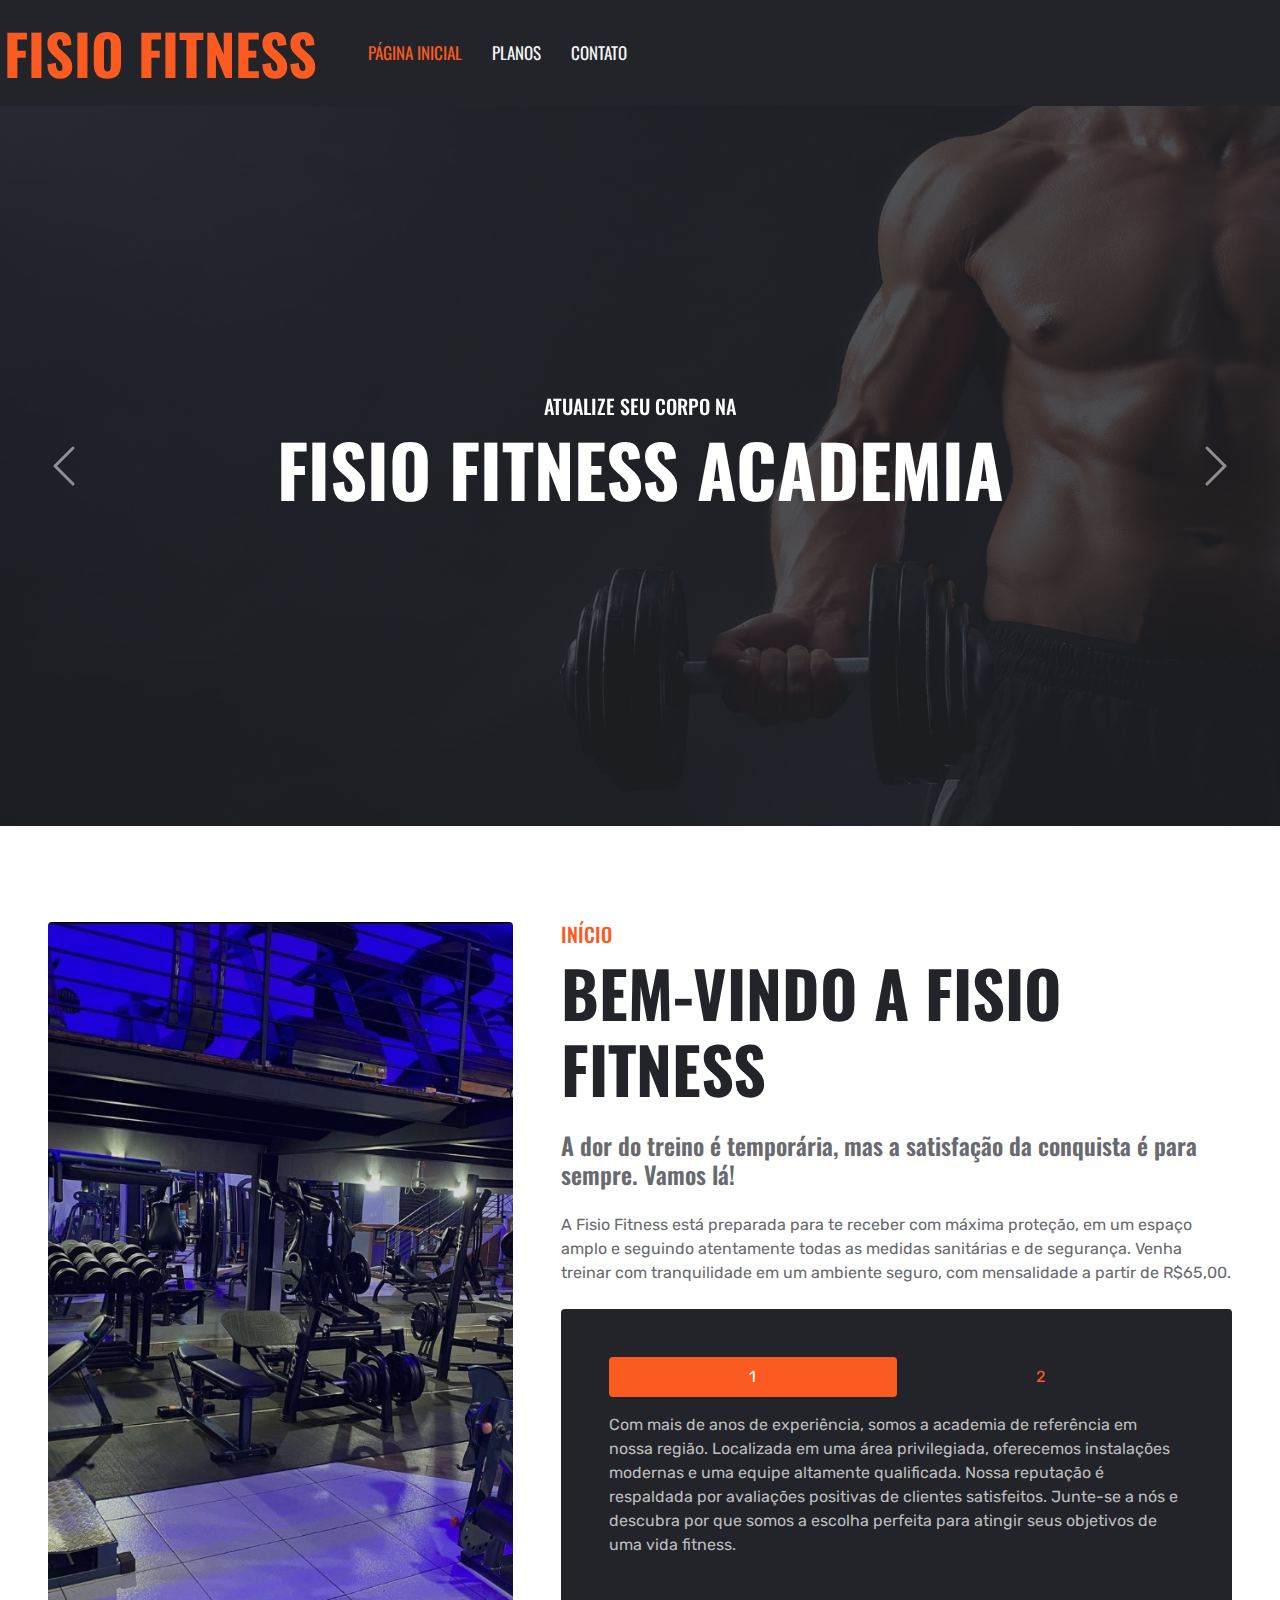
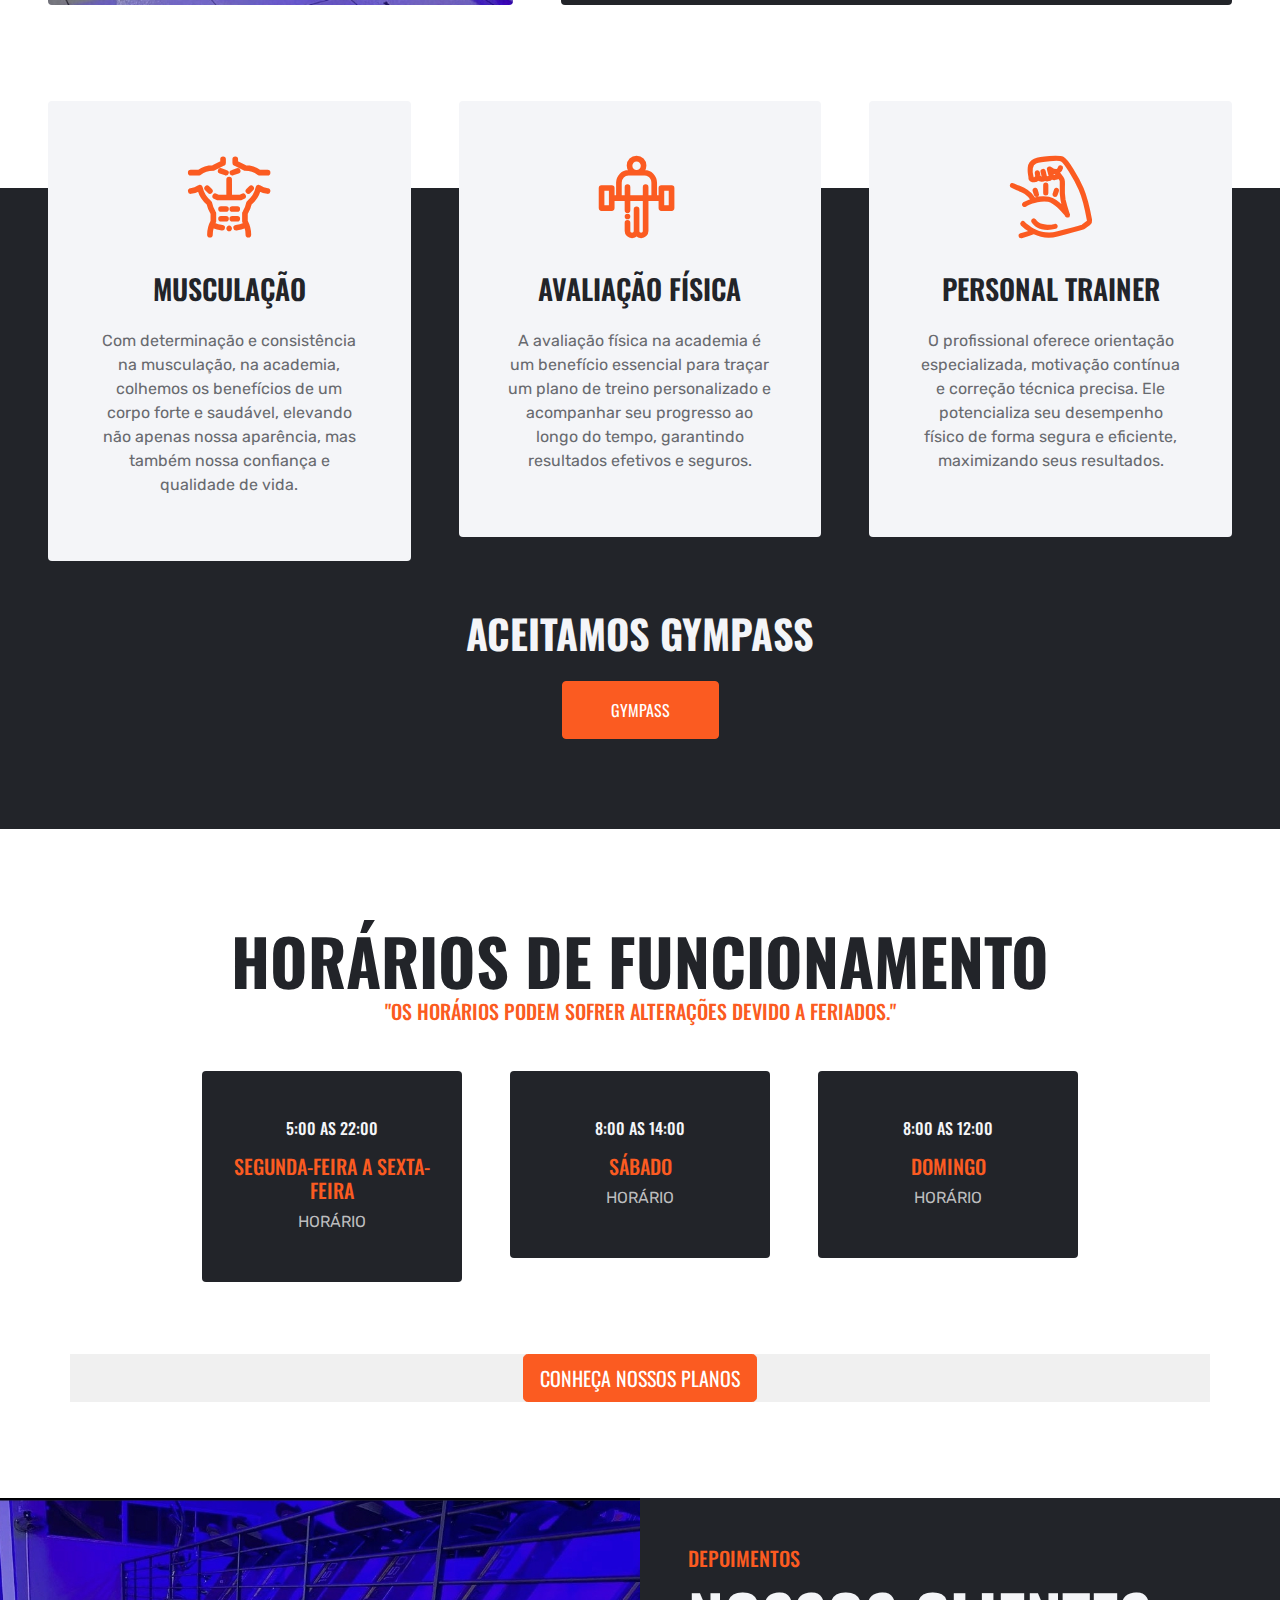
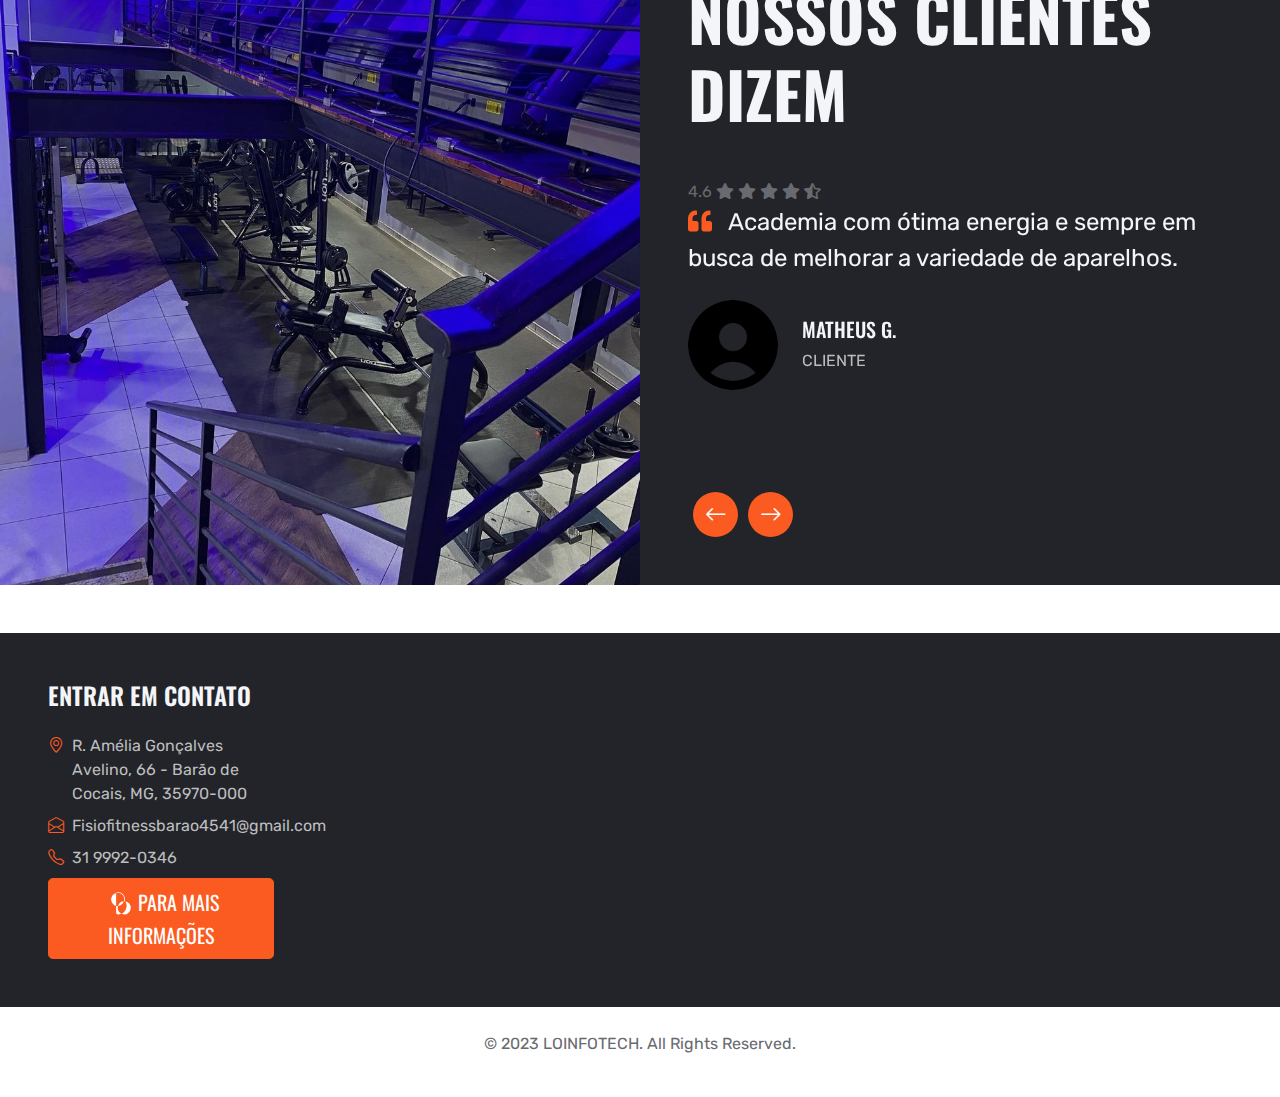
<file: index.html>
<!DOCTYPE html>
<html lang="en">
<head>
    <meta charset="utf-8">
    <meta name="viewport" content="width=device-width, initial-scale=1.0">
    <meta name="keywords" content="Academia, Fitness">
    <meta name="description" content="Fisio Fitness Academia">

    <title>Fisio Fitness Academia</title>
    <meta content="width=device-width, initial-scale=1.0" name="viewport">
    <meta content="Academia" name="keywords">
    <meta content="Academia" name="description">

    <!-- Favicon -->
    <link rel="icon" href="img/favicon.ico">

    <!-- Google Web Fonts -->
    <link rel="preconnect" href="https://fonts.gstatic.com">
    <link href="https://fonts.googleapis.com/css2?family=Oswald:wght@400;500;600;700&family=Rubik&display=swap" rel="stylesheet"> 

    <!-- Icon Font Stylesheet -->
    <link href="https://cdnjs.cloudflare.com/ajax/libs/font-awesome/5.15.0/css/all.min.css" rel="stylesheet">
    <link href="https://cdn.jsdelivr.net/npm/bootstrap-icons@1.4.1/font/bootstrap-icons.css" rel="stylesheet">
    <link href="lib/flaticon/font/flaticon.css" rel="stylesheet">

    <!-- Libraries Stylesheet -->
    <link href="lib/owlcarousel/assets/owl.carousel.min.css" rel="stylesheet">

    <!-- Customized Bootstrap Stylesheet -->
    <link href="css/bootstrap.min.css" rel="stylesheet">

    <!-- Template Stylesheet -->
    <link href="css/style.css" rel="stylesheet">
</head>

<body>
    <script type="text/javascript" src="pop-up/js/bioep.min.js"></script>
    <script type="text/javascript" src="pop-up/js/editar.js"></script>
    <!-- Header Start -->
    <div class="container-fluid bg-dark px-0">
        <div class="row gx-0">
            <div class="col-lg-3 bg-dark d-flex align-items-center">
                <a href="index.html" class="navbar-brand w-100 h-100 m-0 p-0 d-flex align-items-center justify-content-center">
                    <h1 class="m-0 display-4 text-primary text-uppercase">Fisio Fitness</h1>
                </a>
            </div>
            <div class="col-lg-9">
                <nav class="navbar navbar-expand-lg bg-dark navbar-dark p-3 p-lg-0 px-lg-5">
                    <button type="button" class="navbar-toggler" data-bs-toggle="collapse" data-bs-target="#navbarCollapse">
                        <span class="navbar-toggler-icon"></span>
                    </button>
                    <div class="collapse navbar-collapse justify-content-between" id="navbarCollapse">
                        <div class="navbar-nav">
                            <a href="index.html" class="nav-item nav-link active">Página inicial</a>
                            <a href="class.html" class="nav-item nav-link">Planos</a>
                            <a href="contact.html" class="nav-item nav-link">Contato</a>
                            
                        </div>
                    </div>
                </nav>
            </div>
        </div>
    </div>
    
    <!-- Header End -->


    <!-- Carousel Start -->
    <div class="container-fluid p-0 mb-5">
        <div id="header-carousel" class="carousel slide" data-bs-ride="carousel">
            <div class="carousel-inner">
                <div class="carousel-item active">
                    <img class="w-100" src="img/homem-jovem-fitness-em-estudio.jpg" alt="Image">
                    <div class="carousel-caption d-flex flex-column align-items-center justify-content-center">
                        <div class="p-3" style="max-width: 900px;">
                            <h5 class="text-white text-uppercase">ATUALIZE SEU CORPO NA </h5>
                            <h1 class="display-2 text-white text-uppercase mb-md-4">FISIO FITNESS ACADEMIA</h1>
                            
                            
                        </div>
                    </div>
                </div>
                <div class="carousel-item">
                    <img class="w-100" src="img/imagem 4.jpg" alt="Image">
                    <div class="carousel-caption d-flex flex-column align-items-center justify-content-center">
                        <div class="p-3" style="max-width: 900px;">
                            <h5 class="text-white text-uppercase">UMA NOVA MANEIRA</h5>
                            <h1 class="display-2 text-white text-uppercase mb-md-4">de construir um estilo de vida saudável!</h1>
                        </div>
                    </div>
                </div>
            </div>
            <button class="carousel-control-prev" type="button" data-bs-target="#header-carousel"
                data-bs-slide="prev">
                <span class="carousel-control-prev-icon" aria-hidden="true"></span>
                <span class="visually-hidden">Previous</span>
            </button>
            <button class="carousel-control-next" type="button" data-bs-target="#header-carousel"
                data-bs-slide="next">
                <span class="carousel-control-next-icon" aria-hidden="true"></span>
                <span class="visually-hidden">Next</span>
            </button>
        </div>
    </div>
    <!-- Carousel End -->


    <!-- About Start -->
    <div class="container-fluid p-5">
        <div class="row gx-5">
            <div class="col-lg-5 mb-5 mb-lg-0" style="min-height: 500px;">
                <div class="position-relative h-100">
                    <img class="position-absolute w-100 h-100 rounded" src="img/Screenshot_2023-01-06-12-13-39-500-edit_com.instagram.android.jpg" style="object-fit: cover;">
                </div>
            </div>
            <div class="col-lg-7">
                <div class="mb-4">
                    <h5 class="text-primary text-uppercase">Início</h5>
                    <h1 class="display-3 text-uppercase mb-0">Bem-vindo a Fisio Fitness</h1>
                </div>
                <h4 class="text-body mb-4">A dor do treino é temporária, mas a satisfação da conquista é para sempre. Vamos lá!</h4>
                <p class="mb-4">A Fisio Fitness está preparada para te receber com máxima proteção, em um espaço amplo e seguindo atentamente todas as medidas sanitárias e de segurança. Venha treinar com tranquilidade em um ambiente seguro, com mensalidade a partir de R$65,00.</p>
                <div class="rounded bg-dark p-5">
                    <ul class="nav nav-pills justify-content-between mb-3">
                        <li class="nav-item w-50">
                            <a class="nav-link text-uppercase text-center w-100 active" data-bs-toggle="pill" href="#pills-1">1</a>
                        </li>
                        <li class="nav-item w-50">
                                <a class="nav-link text-uppercase text-center w-100" data-bs-toggle="pill" href="#pills-2">2</a>
                        </li>
                    </ul>
                    <div class="tab-content">
                        <div class="tab-pane fade show active" id="pills-1">
                            <p class="text-secondary mb-0">Com mais de anos de experiência, somos a academia de referência em nossa região. Localizada em uma área privilegiada, oferecemos instalações modernas e uma equipe altamente qualificada. Nossa reputação é respaldada por avaliações positivas de clientes satisfeitos. Junte-se a nós e descubra por que somos a escolha perfeita para atingir seus objetivos de uma vida fitness.</p>
                        </div>
                        <div class="tab-pane fade" id="pills-2">
                            <p class="text-secondary mb-0">Escolha-nos para a sua jornada fitness porque oferecemos treinamento personalizado, instalações modernas, uma ampla variedade de classes dinâmicas, um ambiente acolhedor e uma equipe dedicada a ajudá-lo a alcançar seus objetivos de forma eficaz e segura. Transforme-se e desfrute de uma experiência única de bem-estar em nossa academia.</p>
                        </div>
                    </div>
                </div>
            </div>
        </div>
    </div>
    <!-- About End -->


    <!-- Programe Start -->
    <div class="container-fluid programe position-relative px-5 mt-5" style="margin-bottom: 135px;">
        <div class="row g-5 gb-5">
            <div class="col-lg-4 col-md-6">
                <div class="bg-light rounded text-center p-5">
                    <i class="flaticon-six-pack display-1 text-primary"></i>
                    <h3 class="text-uppercase my-4">Musculação</h3>
                    <p>Com determinação e consistência na musculação, na academia, colhemos os benefícios de um corpo forte e saudável, elevando não apenas nossa aparência, mas também nossa confiança e qualidade de vida.</p>
                    
                </div>
            </div>
            <div class="col-lg-4 col-md-6">
                <div class="bg-light rounded text-center p-5">
                    <i class="flaticon-barbell display-1 text-primary"></i>
                    <h3 class="text-uppercase my-4">Avaliação Física</h3>
                    <p>A avaliação física na academia é um benefício essencial para traçar um plano de treino personalizado e acompanhar seu progresso ao longo do tempo, garantindo resultados efetivos e seguros.</p>
                    
                </div>
            </div>
            <div class="col-lg-4 col-md-6">
                <div class="bg-light rounded text-center p-5">
                    <i class="flaticon-bodybuilding display-1 text-primary"></i>
                    <h3 class="text-uppercase my-4">Personal Trainer</h3>
                    <p>O profissional oferece orientação especializada, motivação contínua e correção técnica precisa. Ele potencializa seu desempenho físico de forma segura e eficiente, maximizando seus resultados.</p>
                    
                </div>
            </div>
            <div class="col-lg-12 col-md-6 text-center">
                <h1 class="text-uppercase text-light mb-4">ACEITAMOS GYMPASS</h1>
                <a href="https://www.gympass.com/negocios/academia-fisio-fitness-barao-de-cocais" class="btn btn-primary py-3 px-5">GYMPASS</a>
            </div>
        </div>
    </div>
    <!-- Programe Start -->


    <!-- Class Timetable Start -->
    <div class="container-fluid p-5">
        <div class="mb-5 text-center">
            
            <h1 class="display-3 text-uppercase mb-0">Horários de funcionamento</h1>
            <h5 class="text-primary text-uppercase">"Os horários podem sofrer alterações devido a feriados."</h5>
        </div>
        <div class="tab-class text-center">
            <div class="tab-content">
                <div id="tab-1" class="tab-pane fade show p-0 active">
                    <div class="row g-5 justify-content-center">
                        <div class="col-lg-3 col-md-4 col-sm-6">
                            <div class="bg-dark rounded text-center py-5 px-3">
                                <h6 class="text-uppercase text-light mb-3">5:00 as 22:00</h6>
                                <h5 class="text-uppercase text-primary">Segunda-feira a Sexta-feira</h5>
                                <p class="text-uppercase text-secondary mb-0">Horário</p>
                            </div>
                        </div>
                        
                        <div class="col-lg-3 col-md-4 col-sm-6">
                            <div class="bg-dark rounded text-center py-5 px-3">
                                <h6 class="text-uppercase text-light mb-3">8:00 as 14:00</h6>
                                <h5 class="text-uppercase text-primary">Sábado</h5>
                                <p class="text-uppercase text-secondary mb-0">Horário</p>
                            </div>
                        </div>
                        
                        <div class="col-lg-3 col-md-4 col-sm-6">
                            <div class="bg-dark rounded text-center py-5 px-3">
                                <h6 class="text-uppercase text-light mb-3">8:00 as 12:00</h6>
                                <h5 class="text-uppercase text-primary">Domingo</h5>
                                <p class="text-uppercase text-secondary mb-0">Horário</p>
                            </div>
                        </div>
                    </div>
                </div>
            </div>
        </div>
        <br>
        <br>
        <br>
    <!-- Class Timetable Start -->
    <div class="container text-center">
        <a href="class.html" class="btn btn-primary btn-lg">Conheça nossos planos</a>
    </div>
    
</div> 
</body>


    <!-- Testimonial Start -->
    <div class="container-fluid p-0 my-5">
        <div class="row g-0">
            <div class="col-lg-6" style="min-height: 500px;">
                <div class="position-relative h-100">
                    <img class="position-absolute w-100 h-100" src="img/dp (2).jpg" style="object-fit: cover;">
                </div>
            </div>
            <div class="col-lg-6 bg-dark p-5">
                <div class="mb-5">
                    <h5 class="text-primary text-uppercase">Depoimentos</h5>
                    <h1 class="display-3 text-uppercase text-light mb-0">Nossos clientes dizem</h1>
                </div>
                <div class="rating">
                    <span class="rating-number">4.6</span>
                    <span class="star"><i class="fas fa-star"></i></span>
                    <span class="star"><i class="fas fa-star"></i></span>
                    <span class="star"><i class="fas fa-star"></i></span>
                    <span class="star"><i class="fas fa-star"></i></span>
                    <span class="star-half"><i class="fas fa-star-half-alt"></i></span>
                  </div>                  
                <div class="owl-carousel testimonial-carousel">
                    <div class="testimonial-item">
                        <p class="fs-4 fw-normal text-light mb-4"><i class="fa fa-quote-left text-primary me-3"></i>Academia com ótima energia e sempre em busca de melhorar a variedade de aparelhos.</p>
                        <div class="d-flex align-items-center">
                            <img class="img-fluid rounded-circle" src="img/711769.png" alt="">
                            <div class="ps-4">
                                <h5 class="text-uppercase text-light">Matheus G.</h5>
                                <span class="text-uppercase text-secondary">Cliente</span>
                            </div>
                        </div>
                    </div>
                    <div class="testimonial-item">
                        <p class="fs-4 fw-normal text-light mb-4"><i class="fa fa-quote-left text-primary me-3"></i>O atendimento das moças é simplesmente excepcional,estou extremamente satisfeita com a academia!</p>
                        <div class="d-flex align-items-center">
                            <img class="img-fluid rounded-circle" src="img/711769.png" alt="">
                            <div class="ps-4">
                                <h5 class="text-uppercase text-light">Vilma S.</h5>
                                <span class="text-uppercase text-secondary">Cliente</span>
                            </div>
                        </div>
                    </div>
                    <div class="testimonial-item">
                        <p class="fs-4 fw-normal text-light mb-4"><i class="fa fa-quote-left text-primary me-3"></i>Treinadores excelentes! Organização nota 10!</p>
                        <div class="d-flex align-items-center">
                            <img class="img-fluid rounded-circle" src="img/711769.png" alt="">
                            <div class="ps-4">
                                <h5 class="text-uppercase text-light">Gean C.</h5>
                                <span class="text-uppercase text-secondary">Cliente</span>
                            </div>
                        </div>
                    </div>
                    <div class="testimonial-item">
                        <p class="fs-4 fw-normal text-light mb-4"><i class="fa fa-quote-left text-primary me-3"></i>"Muito top! Estão de parabéns!".</p>
                        <div class="d-flex align-items-center">
                            <img class="img-fluid rounded-circle" src="img/711769.png" alt="">
                            <div class="ps-4">
                                <h5 class="text-uppercase text-light">Neimar D.</h5>
                                <span class="text-uppercase text-secondary">Cliente</span>
                            </div>
                        </div>
                    </div>
                    <div class="testimonial-item">
                        <p class="fs-4 fw-normal text-light mb-4"><i class="fa fa-quote-left text-primary me-3"></i>Ótimo lugar, ótimos profissionais, todos muito gentis e acolhedores. Me senti muito bem recebido no local.</p>
                        <div class="d-flex align-items-center">
                            <img class="img-fluid rounded-circle" src="img/711769.png" alt="">
                            <div class="ps-4">
                                <h5 class="text-uppercase text-light">Yuri F.</h5>
                                <span class="text-uppercase text-secondary">Cliente</span>
                            </div>
                        </div>
                    </div>
                    <div class="testimonial-item">
                        <p class="fs-4 fw-normal text-light mb-4"><i class="fa fa-quote-left text-primary me-3"></i>Fui acolhida com respeito, mesmo estando acima do peso. O lugar possui ótimos profissionais e oferece um preço justo. Além disso, os aparelhos são incríveis.</p>
                        <div class="d-flex align-items-center">
                            <img class="img-fluid rounded-circle" src="img/711769.png" alt="">
                            <div class="ps-4">
                                <h5 class="text-uppercase text-light">Lindsay S.</h5>
                                <span class="text-uppercase text-secondary">Cliente</span>
                            </div>
                        </div>
                    </div>
                    <div class="testimonial-item">
                        <p class="fs-4 fw-normal text-light mb-4"><i class="fa fa-quote-left text-primary me-3"></i>Excelente infraestrutura e ótimos profissionais.</p>
                        <div class="d-flex align-items-center">
                            <img class="img-fluid rounded-circle" src="img/711769.png" alt="">
                            <div class="ps-4">
                                <h5 class="text-uppercase text-light">Maykon D.</h5>
                                <span class="text-uppercase text-secondary">Cliente</span>
                            </div>
                        </div>
                    </div>
                    <div class="testimonial-item">
                        <p class="fs-4 fw-normal text-light mb-4"><i class="fa fa-quote-left text-primary me-3"></i>Ótima academia, com estrutura muito boa!</p>
                        <div class="d-flex align-items-center">
                            <img class="img-fluid rounded-circle" src="img/711769.png" alt="">
                            <div class="ps-4">
                                <h5 class="text-uppercase text-light">Vando R.</h5>
                                <span class="text-uppercase text-secondary">Cliente</span>
                            </div>
                        </div>
                    </div>
                </div>
            </div>
        </div>
    </div>
    
    <!-- Testimonial End -->

</div> <!-- Fecha o container atual -->
</body>
<!-- Inclua aqui o código do rodapé -->

   <!-- Footer Start -->
<div class="container-fluid bg-dark text-secondary px-5 mt-5">
    <div class="row gx-5">
        <div class="col-lg-8 col-md-6">
            <div class="row gx-5">
                <div class="col-lg-4 col-md-12 pt-5 mb-5">
                    <h4 class="text-uppercase text-light mb-4">Entrar em contato</h4>
                    <div class="d-flex mb-2">
                        <i class="bi bi-geo-alt text-primary me-2"></i>
                        <p class="mb-0">R. Amélia Gonçalves Avelino, 66 - Barão de Cocais, MG, 35970-000</p>
                    </div>
                    <div class="d-flex mb-2">
                        <i class="bi bi-envelope-open text-primary me-2"></i>
                        <p class="mb-0">Fisiofitnessbarao4541@gmail.com</p>
                    </div>
                    <div class="d-flex mb-2">
                        <i class="bi bi-telephone text-primary me-2"></i>
                        <p class="mb-0">31 9992-0346</p>
                    </div>
                    <a href="contact.html" class="btn btn-lg" style="background-color: #FB5B21; border-color: #FB5B21; color: white;">
                        <svg xmlns="http://www.w3.org/2000/svg" width="30" height="30" fill="currentColor" class="bi bi-dumbbell" viewBox="0 0 16 16">
                            <path d="M8 1a1 1 0 0 0-1 1v10a1 1 0 0 0 1 1 4.5 4.5 0 0 0 3.65-7.237A4 4 0 0 0 8 1zm3.5 5A3.5 3.5 0 1 1 8 8.5 3.502 3.502 0 0 1 11.5 6zm-7 0A3.5 3.5 0 1 1 8 8.5 3.502 3.502 0 0 1 4.5 6z"/>
                        </svg>
                        Para mais informações
                    </a>
                </div>
            </div>
        </div>
    </div>
</div>
<!-- Footer End -->

<style>
    .centered-div {
        display: flex;
        justify-content: center;
        align-items: center;
        height: 10vh;
    }
</style>

<div class="centered-div">
    <footer>
        <p>&copy; 2023 LOINFOTECH. All Rights Reserved.</p>
    </footer>
</div>

    
    <!-- Back to Top -->
    <a href="#" class="btn btn-dark py-3 fs-4 back-to-top"><i class="bi bi-arrow-up"></i></a>


    <!-- JavaScript Libraries -->
    <script src="https://code.jquery.com/jquery-3.4.1.min.js"></script>
    <script src="https://cdn.jsdelivr.net/npm/bootstrap@5.0.0/dist/js/bootstrap.bundle.min.js"></script>
    <script src="lib/easing/easing.min.js"></script>
    <script src="lib/waypoints/waypoints.min.js"></script>
    <script src="lib/counterup/counterup.min.js"></script>
    <script src="lib/owlcarousel/owl.carousel.min.js"></script>

    <!-- Template Javascript -->
    <script src="js/main.js"></script>
</body>

</html>
</file>
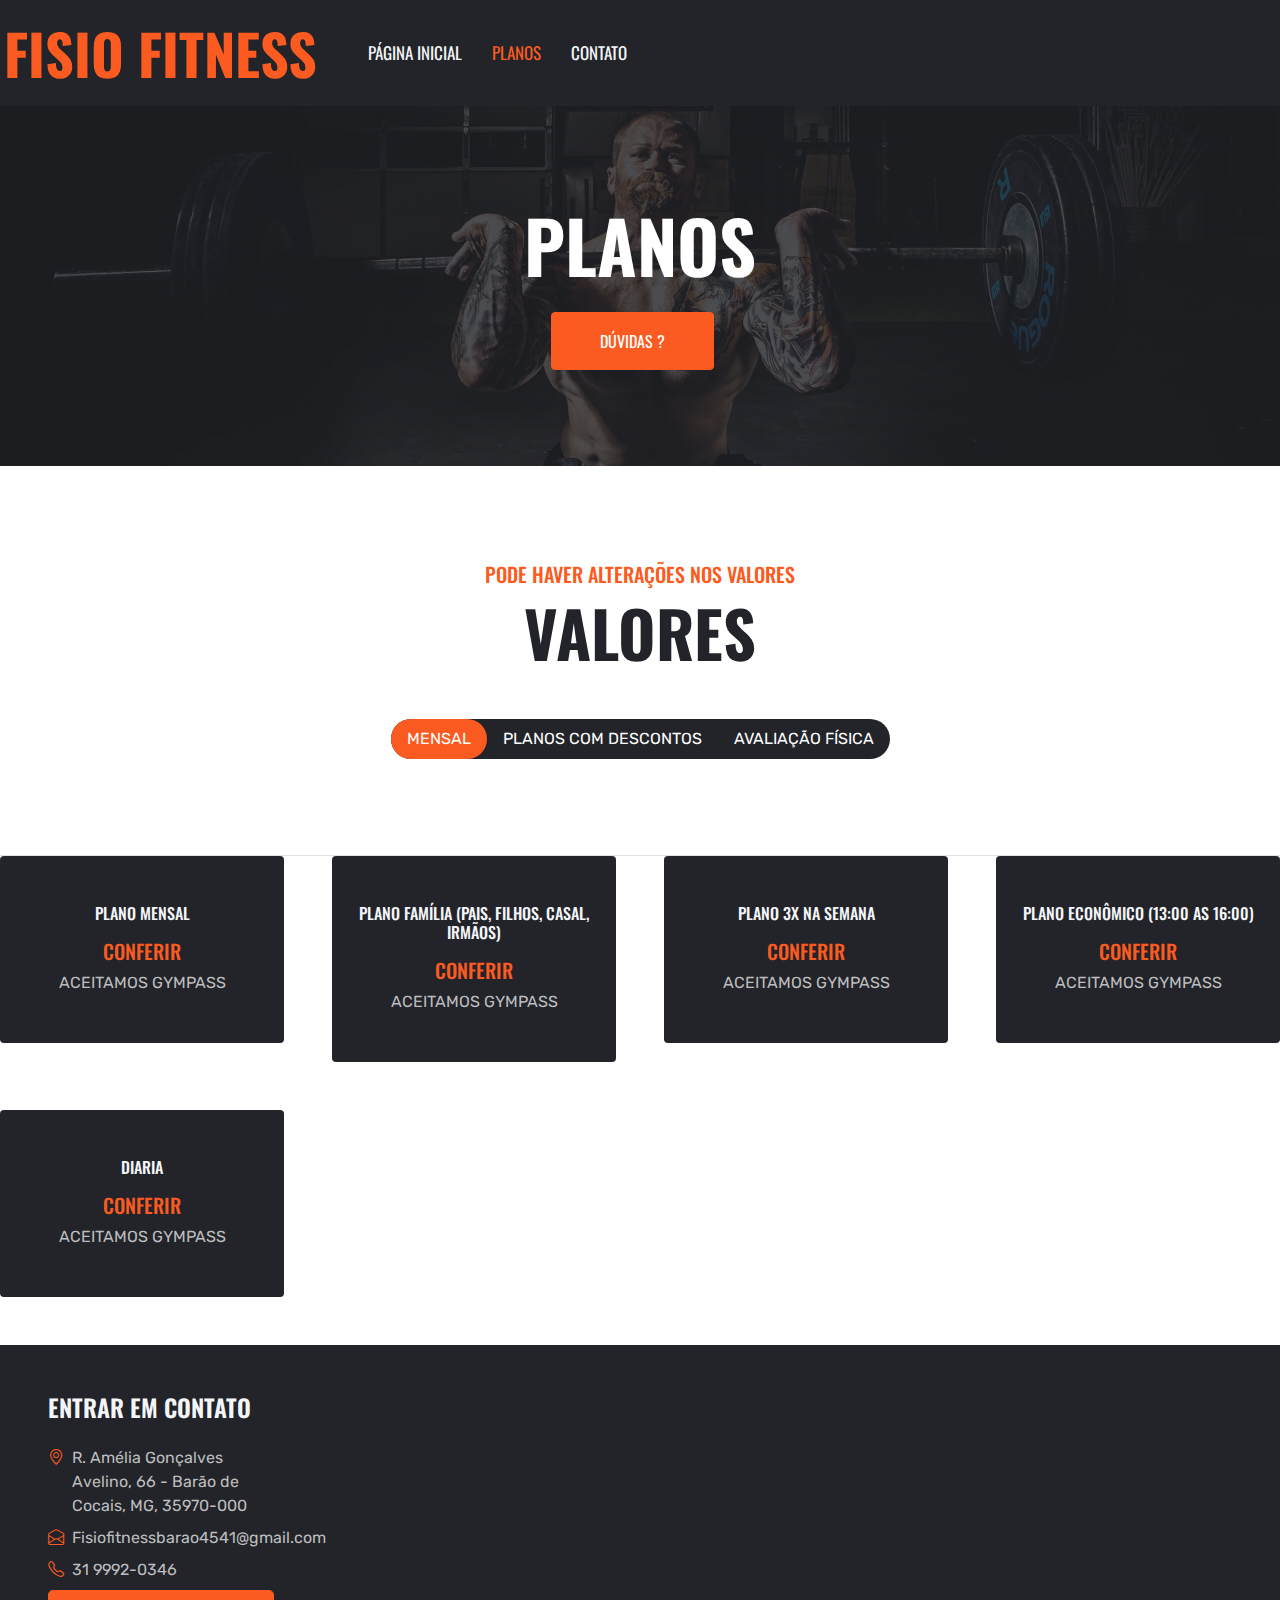
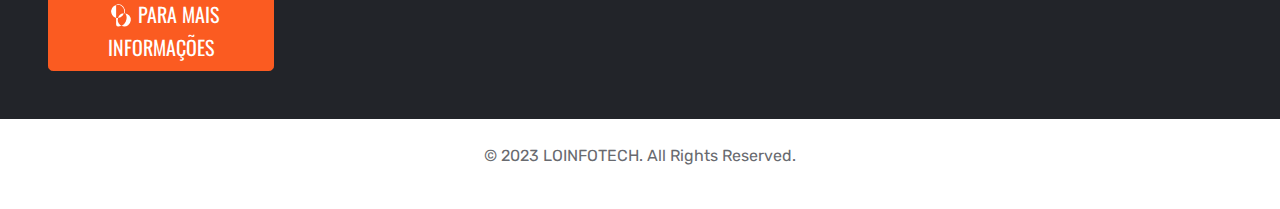
<file: class.html>
<!DOCTYPE html>
<html lang="en">

<head>
    <meta charset="utf-8">
    <title>Fisio Fitness Academia</title>
    <meta content="width=device-width, initial-scale=1.0" name="viewport">
    <meta content="Free HTML Templates" name="keywords">
    <meta content="Free HTML Templates" name="description">

    <!-- Favicon -->
    <link href="img/favicon.ico" rel="icon">

    <!-- Google Web Fonts -->
    <link rel="preconnect" href="https://fonts.gstatic.com">
    <link href="https://fonts.googleapis.com/css2?family=Oswald:wght@400;500;600;700&family=Rubik&display=swap" rel="stylesheet"> 

    <!-- Icon Font Stylesheet -->
    <link href="https://cdnjs.cloudflare.com/ajax/libs/font-awesome/5.15.0/css/all.min.css" rel="stylesheet">
    <link href="https://cdn.jsdelivr.net/npm/bootstrap-icons@1.4.1/font/bootstrap-icons.css" rel="stylesheet">
    <link href="lib/flaticon/font/flaticon.css" rel="stylesheet">

    <!-- Libraries Stylesheet -->
    <link href="lib/owlcarousel/assets/owl.carousel.min.css" rel="stylesheet">

    <!-- Customized Bootstrap Stylesheet -->
    <link href="css/bootstrap.min.css" rel="stylesheet">

    <!-- Template Stylesheet -->
    <link href="css/style.css" rel="stylesheet">
</head>

<body>

    <!-- MODAL -->
    
<!-- MODAL -->
        <!-- Header Start -->
        <div class="container-fluid bg-dark px-0">
            <div class="row gx-0">
                <div class="col-lg-3 bg-dark d-flex align-items-center">
                    <a href="index.html" class="navbar-brand w-100 h-100 m-0 p-0 d-flex align-items-center justify-content-center">
                        <h1 class="m-0 display-4 text-primary text-uppercase">Fisio Fitness</h1>
                    </a>
                </div>
                <div class="col-lg-9">
                    <nav class="navbar navbar-expand-lg bg-dark navbar-dark p-3 p-lg-0 px-lg-5">
                        <button type="button" class="navbar-toggler" data-bs-toggle="collapse" data-bs-target="#navbarCollapse">
                            <span class="navbar-toggler-icon"></span>
                        </button>
                        <div class="collapse navbar-collapse justify-content-between" id="navbarCollapse">
                            <div class="navbar-nav">
                                <a href="index.html" class="nav-item nav-link">Página inicial</a>
                                <a href="class.html" class="nav-item nav-link active">Planos</a>
                                <a href="contact.html" class="nav-item nav-link">Contato</a>
                            </div>
                        </div>
                    </nav>
                </div>
            </div>
        </div>
        <!-- Header End -->
        
    </body>


    <!-- Hero Start -->
    <div class="container-fluid bg-primary p-5 bg-hero mb-5">
        <div class="row py-5">
            <div class="col-12 text-center">
                <h1 class="display-2 text-uppercase text-white mb-md-4">Planos</h1>
                <a href="https://api.whatsapp.com/send?phone=553199920346&text=Gostaria%20de%20obter%20informa%C3%A7%C3%B5es%20sobre%20os%20custos%20associados%20a%20este%20plano:" class="btn btn-primary py-md-3 px-md-5 me-3">Dúvidas ?</a>
                
            </div>
        </div>
    </div>
    <!-- Hero End -->


<!-- Class Timetable Start -->
<div class="container-fluid p-5">
    <div class="mb-5 text-center">
        <h5 class="text-primary text-uppercase">Pode haver alterações nos valores</h5>
        <h1 class="display-3 text-uppercase mb-0">Valores</h1>
    </div>
    <div class="tab-class text-center">
        <ul class="nav nav-pills d-inline-flex flex-wrap justify-content-center bg-dark text-uppercase rounded-pill mb-5">
            <li class="nav-item nav-item-separator">
                <a class="nav-link rounded-pill text-white active" data-bs-toggle="pill" href="#tab-1">Mensal</a>
            </li>
            <li class="nav-item nav-item-separator">
                <a class="nav-link rounded-pill text-white" data-bs-toggle="pill" href="#tab-2">Planos com descontos</a>
            </li>
            <li class="nav-item nav-item-separator">
                <a class="nav-link rounded-pill text-white" data-bs-toggle="pill" href="#tab-3">Avaliação física</a>
            </li>
        </ul>
    </div>
</div>

<ul class="nav nav-tabs">
    <!-- Abas aqui -->
</ul>
<div class="tab-content">
    <div id="tab-1" class="tab-pane fade show p-0 active">
        <div class="row g-5">
            <div class="col-lg-3 col-md-4 col-sm-6">
                <div class="bg-dark rounded text-center py-5 px-3">
                    <h6 class="text-uppercase text-light mb-3">PLANO MENSAL</h6>
                    <h5 class="text-uppercase text-primary"><a href="https://api.whatsapp.com/send?phone=553199920346&text=Gostaria%20de%20obter%20informa%C3%A7%C3%B5es%20sobre%20os%20custos%20associados%20a%20este%20plano:">Conferir</a></h5>
                    <p class="text-uppercase text-secondary mb-0">Aceitamos GYMPASS</p>
                </div>
            </div>
            <div class="col-lg-3 col-md-4 col-sm-6">
                <div class="bg-dark rounded text-center py-5 px-3">
                    <h6 class="text-uppercase text-light mb-3">PLANO FAMÍLIA (PAIS, FILHOS, CASAL, IRMÃOS)</h6>
                    <h5 class="text-uppercase text-primary"><a href="https://api.whatsapp.com/send?phone=553199920346&text=Gostaria%20de%20obter%20informa%C3%A7%C3%B5es%20sobre%20os%20custos%20associados%20a%20este%20plano:">Conferir</a></h5>
                    <p class="text-uppercase text-secondary mb-0">Aceitamos GYMPASS</p>
                </div>
            </div>
            <div class="col-lg-3 col-md-4 col-sm-6">
                <div class="bg-dark rounded text-center py-5 px-3">
                    <h6 class="text-uppercase text-light mb-3">PLANO 3X NA SEMANA</h6>
                    <h5 class="text-uppercase text-primary"><a href="https://api.whatsapp.com/send?phone=553199920346&text=Gostaria%20de%20obter%20informa%C3%A7%C3%B5es%20sobre%20os%20custos%20associados%20a%20este%20plano:">Conferir</a></h5>
                    <p class="text-uppercase text-secondary mb-0">Aceitamos GYMPASS</p>
                </div>
            </div>
            <div class="col-lg-3 col-md-4 col-sm-6">
                <div class="bg-dark rounded text-center py-5 px-3">
                    <h6 class="text-uppercase text-light mb-3">PLANO ECONÔMICO (13:00 AS 16:00)</h6>
                    <h5 class="text-uppercase text-primary"><a href="https://api.whatsapp.com/send?phone=553199920346&text=Gostaria%20de%20obter%20informa%C3%A7%C3%B5es%20sobre%20os%20custos%20associados%20a%20este%20plano:">Conferir</a></h5>
                    <p class="text-uppercase text-secondary mb-0">Aceitamos GYMPASS</p>
                </div>
            </div>
            <div class="col-lg-3 col-md-4 col-sm-6">
                <div class="bg-dark rounded text-center py-5 px-3">
                    <h6 class="text-uppercase text-light mb-3">DIARIA</h6>
                    <h5 class="text-uppercase text-primary"><a href="https://api.whatsapp.com/send?phone=553199920346&text=Gostaria%20de%20obter%20informa%C3%A7%C3%B5es%20sobre%20os%20custos%20associados%20a%20este%20plano:">Conferir</a></h5>
                    <p class="text-uppercase text-secondary mb-0">Aceitamos GYMPASS</p>
                </div>
            </div>
        </div>
    </div>
    <div id="tab-2" class="tab-pane fade p-0">
        <div class="row g-5">
            <div class="col-lg-3 col-md-4 col-sm-6">
                <div class="bg-dark rounded text-center py-5 px-3">
                    <h6 class="text-uppercase text-light mb-3">PLANO TRIMESTRAL</h6>
                    <h5 class="text-uppercase text-primary"><a href="https://api.whatsapp.com/send?phone=553199920346&text=Gostaria%20de%20obter%20informa%C3%A7%C3%B5es%20sobre%20os%20custos%20associados%20a%20este%20plano:">Conferir</a></h5>
                    <p class="text-uppercase text-secondary mb-0">Aceitamos GYMPASS</p>
                </div>
            </div>
            <div class="col-lg-3 col-md-4 col-sm-6">
                <div class="bg-dark rounded text-center py-5 px-3">
                    <h6 class="text-uppercase text-light mb-3">PLANO SEMESTRAL</h6>
                    <h5 class="text-uppercase text-primary"><a href="https://api.whatsapp.com/send?phone=553199920346&text=Gostaria%20de%20obter%20informa%C3%A7%C3%B5es%20sobre%20os%20custos%20associados%20a%20este%20plano:">Conferir</a></h5>
                    <p class="text-uppercase text-secondary mb-0">Aceitamos GYMPASS</p>
                </div>
            </div>
            <div class="col-lg-3 col-md-4 col-sm-6">
                <div class="bg-dark rounded text-center py-5 px-3">
                    <h6 class="text-uppercase text-light mb-3">PLANO ANUAL</h6>
                    <h5 class="text-uppercase text-primary"><a href="https://api.whatsapp.com/send?phone=553199920346&text=Gostaria%20de%20obter%20informa%C3%A7%C3%B5es%20sobre%20os%20custos%20associados%20a%20este%20plano:">Conferir</a></h5>
                    <p class="text-uppercase text-secondary mb-0">Aceitamos GYMPASS</p>
                </div>
            </div>
        </div>
    </div>
    <div id="tab-3" class="tab-pane fade p-0">
        <div class="row g-5">
            <div class="col-lg-3 col-md-4 col-sm-6">
                <div class="bg-dark rounded text-center py-5 px-3">
                    <h6 class="text-uppercase text-light mb-3">AVALIAÇÃO FÍSICA</h6>
                    <h5 class="text-uppercase text-primary"><a href="https://api.whatsapp.com/send?phone=553199920346&text=Gostaria%20de%20obter%20informa%C3%A7%C3%B5es%20sobre%20os%20custos%20associados%20a%20este%20plano:">Conferir</a></h5>
                    <p class="text-uppercase text-secondary mb-0">SEGUNDA A SEXTA 09:00 as 15:00</p>
                </div>
            </div>
        </div>
    </div>
</div>

    <!-- Class Timetable Start -->
    

    <!-- Footer Start -->
    <div class="container-fluid bg-dark text-secondary px-5 mt-5">
        <div class="row gx-5">
            <div class="col-lg-8 col-md-6">
                <div class="row gx-5">
                    <div class="col-lg-4 col-md-12 pt-5 mb-5">
                        <h4 class="text-uppercase text-light mb-4">Entrar em contato</h4>
                        <div class="d-flex mb-2">
                            <i class="bi bi-geo-alt text-primary me-2"></i>
                            <p class="mb-0">R. Amélia Gonçalves Avelino, 66 - Barão de Cocais, MG, 35970-000</p>
                        </div>
                        <div class="d-flex mb-2">
                            <i class="bi bi-envelope-open text-primary me-2"></i>
                            <p class="mb-0">Fisiofitnessbarao4541@gmail.com</p>
                        </div>
                        <div class="d-flex mb-2">
                            <i class="bi bi-telephone text-primary me-2"></i>
                            <p class="mb-0">31 9992-0346</p>
                        </div>
                        <a href="contact.html" class="btn btn-lg" style="background-color: #FB5B21; border-color: #FB5B21; color: white;">
                            <svg xmlns="http://www.w3.org/2000/svg" width="30" height="30" fill="currentColor" class="bi bi-dumbbell" viewBox="0 0 16 16">
                                <path d="M8 1a1 1 0 0 0-1 1v10a1 1 0 0 0 1 1 4.5 4.5 0 0 0 3.65-7.237A4 4 0 0 0 8 1zm3.5 5A3.5 3.5 0 1 1 8 8.5 3.502 3.502 0 0 1 11.5 6zm-7 0A3.5 3.5 0 1 1 8 8.5 3.502 3.502 0 0 1 4.5 6z"/>
                            </svg>
                            Para mais informações
                        </a>
                    </div>
                </div>
            </div>
        </div>
    </div>
    <style>
        .centered-div {
            display: flex;
            justify-content: center;
            align-items: center;
            height: 10vh;
        }
    </style>
    
    <div class="centered-div">
        <footer>
            <p>&copy; 2023 LOINFOTECH. All Rights Reserved.</p>
        </footer>
    </div>
    <!-- Footer End -->


    <!-- Back to Top -->
    <a href="#" class="btn btn-dark py-3 fs-4 back-to-top"><i class="bi bi-arrow-up"></i></a>


    <!-- JavaScript Libraries -->
    <script src="https://code.jquery.com/jquery-3.4.1.min.js"></script>
    <script src="https://cdn.jsdelivr.net/npm/bootstrap@5.0.0/dist/js/bootstrap.bundle.min.js"></script>
    <script src="lib/easing/easing.min.js"></script>
    <script src="lib/waypoints/waypoints.min.js"></script>
    <script src="lib/counterup/counterup.min.js"></script>
    <script src="lib/owlcarousel/owl.carousel.min.js"></script>

    <!-- Template Javascript -->
    <script src="js/main.js"></script>
</body>

</html>
</file>
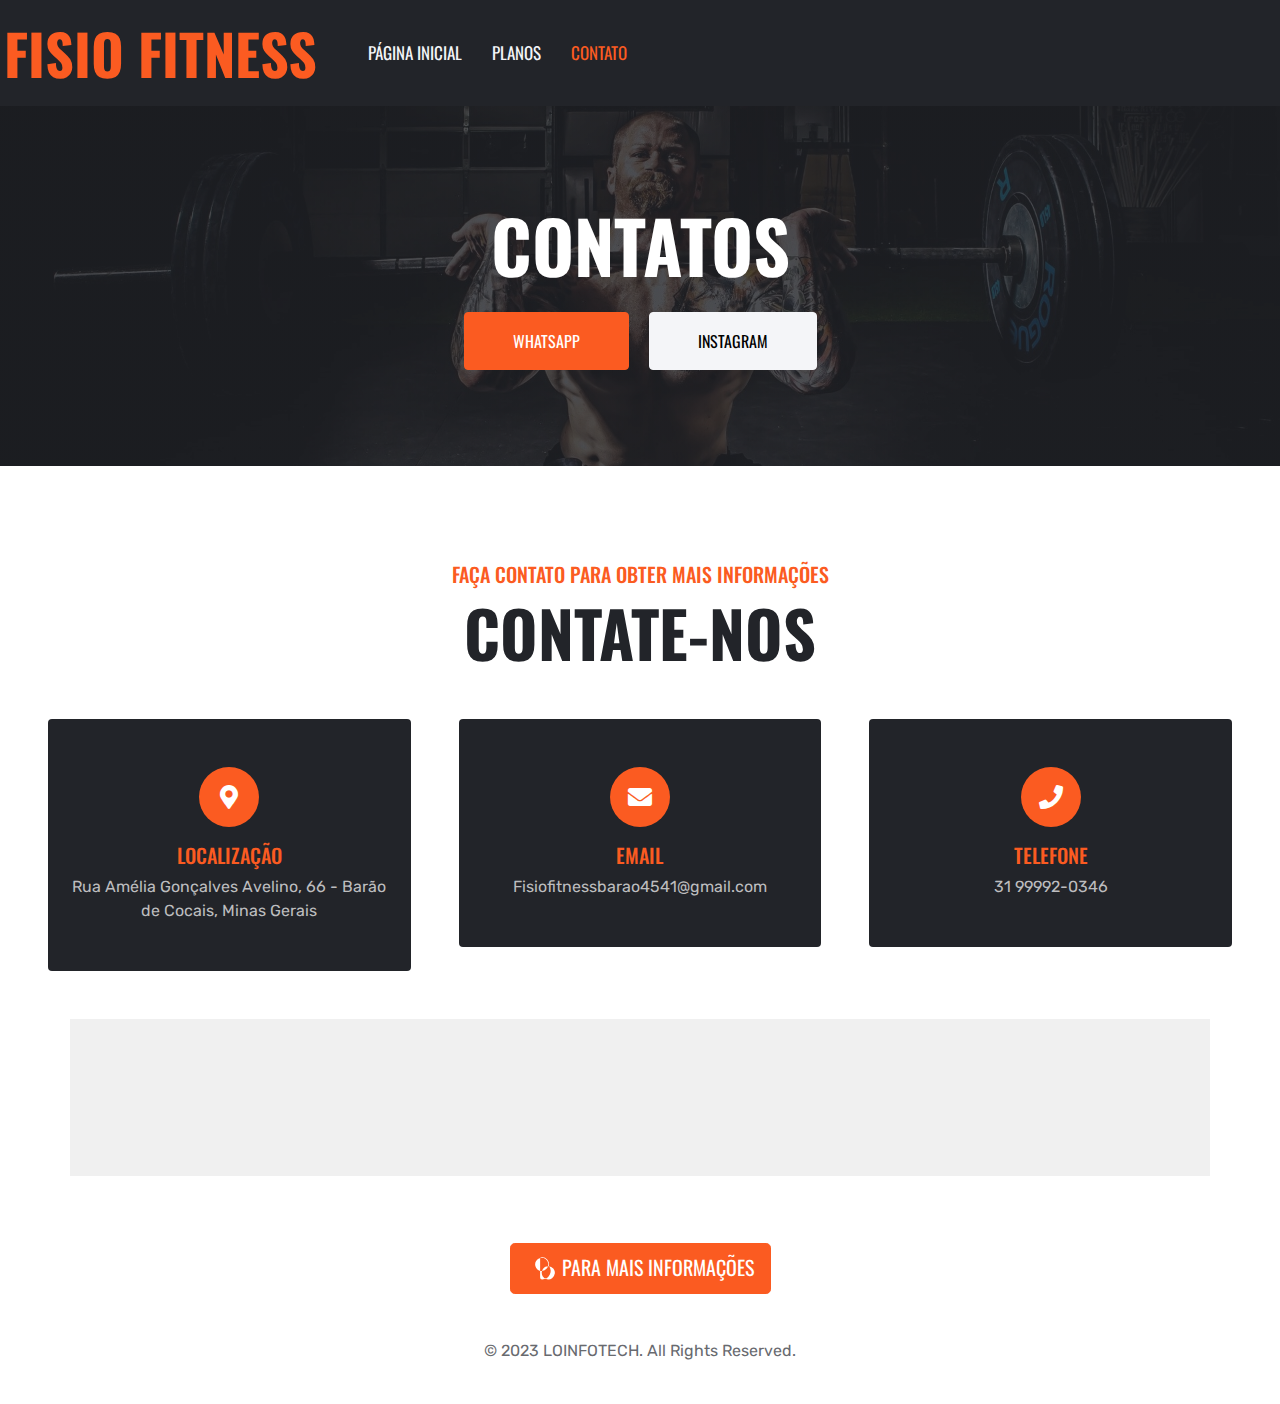
<file: contact.html>
<!DOCTYPE html>
<html lang="en">

<head>
    <meta charset="utf-8">
    <title>GYMSTER - Gym HTML Template</title>
    <meta content="width=device-width, initial-scale=1.0" name="viewport">
    <meta content="Free HTML Templates" name="keywords">
    <meta content="Free HTML Templates" name="description">

    <!-- Favicon -->
    <link href="img/favicon.ico" rel="icon">

    <!-- Google Web Fonts -->
    <link rel="preconnect" href="https://fonts.gstatic.com">
    <link href="https://fonts.googleapis.com/css2?family=Oswald:wght@400;500;600;700&family=Rubik&display=swap" rel="stylesheet"> 

    <!-- Icon Font Stylesheet -->
    <link href="https://cdnjs.cloudflare.com/ajax/libs/font-awesome/5.15.0/css/all.min.css" rel="stylesheet">
    <link href="https://cdn.jsdelivr.net/npm/bootstrap-icons@1.4.1/font/bootstrap-icons.css" rel="stylesheet">
    <link href="lib/flaticon/font/flaticon.css" rel="stylesheet">

    <!-- Libraries Stylesheet -->
    <link href="lib/owlcarousel/assets/owl.carousel.min.css" rel="stylesheet">

    <!-- Customized Bootstrap Stylesheet -->
    <link href="css/bootstrap.min.css" rel="stylesheet">

    <!-- Template Stylesheet -->
    <link href="css/style.css" rel="stylesheet">
</head>

<body>
    <!-- Header Start -->
    <div class="container-fluid bg-dark px-0">
        <div class="row gx-0">
            <div class="col-lg-3 bg-dark d-flex align-items-center">
                <a href="index.html" class="navbar-brand w-100 h-100 m-0 p-0 d-flex align-items-center justify-content-center">
                    <h1 class="m-0 display-4 text-primary text-uppercase">Fisio Fitness</h1>
                </a>
            </div>
            <div class="col-lg-9">
                <nav class="navbar navbar-expand-lg bg-dark navbar-dark p-3 p-lg-0 px-lg-5">
                    <button type="button" class="navbar-toggler" data-bs-toggle="collapse" data-bs-target="#navbarCollapse">
                        <span class="navbar-toggler-icon"></span>
                    </button>
                    <div class="collapse navbar-collapse justify-content-between" id="navbarCollapse">
                        <div class="navbar-nav">
                            <a href="index.html" class="nav-item nav-link">Página inicial</a>
                            <a href="class.html" class="nav-item nav-link">Planos</a>
                            <a href="contact.html" class="nav-item nav-link active">Contato</a>
            
                            </div>
                        </div>
                    </div>
                </nav>
            </div>
        </div>
    </div>
    
    
    <!-- Header End -->


    <!-- Hero Start -->
    <div class="container-fluid bg-primary p-5 bg-hero mb-5">
        <div class="row py-5">
            <div class="col-12 text-center">
                <h1 class="display-2 text-uppercase text-white mb-md-4">Contatos</h1>
                <a href="https://api.whatsapp.com/send?phone=5531999920346" class="btn btn-primary py-md-3 px-md-5 me-3">WhatsApp</a>
                <a href="https://instagram.com/academiafisiofitnessbc?igshid=MmU2YjMzNjRlOQ==" class="btn btn-light py-md-3 px-md-5">Instagram</a>
            </div>
        </div>
    </div>
    <!-- Hero End -->


    <!-- Contact Start -->
    <div class="container-fluid p-5">
        <div class="mb-5 text-center">
            <h5 class="text-primary text-uppercase">Faça contato para obter mais informações
            </h5>
            <h1 class="display-3 text-uppercase mb-0">Contate-nos</h1>
        </div>
        <div class="row g-5 mb-5">
            <div class="col-lg-4">
                <div class="d-flex flex-column align-items-center bg-dark rounded text-center py-5 px-3">
                    <div class="bg-primary rounded-circle d-flex align-items-center justify-content-center mb-3" style="width: 60px; height: 60px;">
                        <i class="fa fa-map-marker-alt fs-4 text-white"></i>
                    </div>
                    <h5 class="text-uppercase text-primary">localização</h5>
                    <p class="text-secondary mb-0">Rua Amélia Gonçalves Avelino, 66 - Barão de Cocais, Minas Gerais</p>
                </div>
            </div>
            <div class="col-lg-4">
                <div class="d-flex flex-column align-items-center bg-dark rounded text-center py-5 px-3">
                    <div class="bg-primary rounded-circle d-flex align-items-center justify-content-center mb-3" style="width: 60px; height: 60px;">
                        <i class="fa fa-envelope fs-4 text-white"></i>
                    </div>
                    <h5 class="text-uppercase text-primary">Email</h5>
                    <p class="text-secondary mb-0">Fisiofitnessbarao4541@gmail.com</p>
                </div>
            </div>
            <div class="col-lg-4">
                <div class="d-flex flex-column align-items-center bg-dark rounded text-center py-5 px-3">
                    <div class="bg-primary rounded-circle d-flex align-items-center justify-content-center mb-3" style="width: 60px; height: 60px;">
                        <i class="fa fa-phone fs-4 text-white"></i>
                    </div>
                    <h5 class="text-uppercase text-primary">Telefone</h5>
                    <p class="text-secondary mb-0">31 99992-0346</p>
                </div>
            </div>
        </div>
        <body>
            <div class="container">
                <div class="map-container">
                    <iframe src="https://www.google.com/maps/embed?pb=!1m18!1m12!1m3!1d1875.2918654106725!2d-43.49167469405041!3d-19.941939047218657!2m3!1f0!2f0!3f0!3m2!1i1024!2i768!4f13.1!3m3!1m2!1s0xa437d0fc3d820f%3A0x46c962603099d442!2sAcademia%20Fisio%20Fitness!5e0!3m2!1spt-BR!2sbr!4v1673017405939!5m2!1spt-BR!2sbr" class="map-iframe" style="border:0;" allowfullscreen="" loading="lazy" referrerpolicy="no-referrer-when-downgrade"></iframe>
                </div>
            </div>
        </body>
                

    </div>
    <!-- Contact End -->

    <!-- Footer Start -->
    <div class="btn-container">
        <a href="contact.html" class="btn btn-lg" style="background-color: #FB5B21; border-color: #FB5B21; color: white;">
            <svg xmlns="http://www.w3.org/2000/svg" width="30" height="30" fill="currentColor" class="bi bi-dumbbell" viewBox="0 0 16 16">
                <path d="M8 1a1 1 0 0 0-1 1v10a1 1 0 0 0 1 1 4.5 4.5 0 0 0 3.65-7.237A4 4 0 0 0 8 1zm3.5 5A3.5 3.5 0 1 1 8 8.5 3.502 3.502 0 0 1 11.5 6zm-7 0A3.5 3.5 0 1 1 8 8.5 3.502 3.502 0 0 1 4.5 6z"/>
            </svg>
            Para mais informações
        </a>
    </div>

    <style>
        .centered-div {
            display: flex;
            justify-content: center;
            align-items: center;
            height: 10vh;
        }
    </style>
    
    <div class="centered-div">
        <footer>
            <p>&copy; 2023 LOINFOTECH. All Rights Reserved.</p>
        </footer>
    </div>
    


    <!-- Back to Top -->
    <a href="#" class="btn btn-dark py-3 fs-4 back-to-top"><i class="bi bi-arrow-up"></i></a>


    <!-- JavaScript Libraries -->
    <script src="https://code.jquery.com/jquery-3.4.1.min.js"></script>
    <script src="https://cdn.jsdelivr.net/npm/bootstrap@5.0.0/dist/js/bootstrap.bundle.min.js"></script>
    <script src="lib/easing/easing.min.js"></script>
    <script src="lib/waypoints/waypoints.min.js"></script>
    <script src="lib/counterup/counterup.min.js"></script>
    <script src="lib/owlcarousel/owl.carousel.min.js"></script>

    <!-- Template Javascript -->
    <script src="js/main.js"></script>
</body>

</html>
</file>
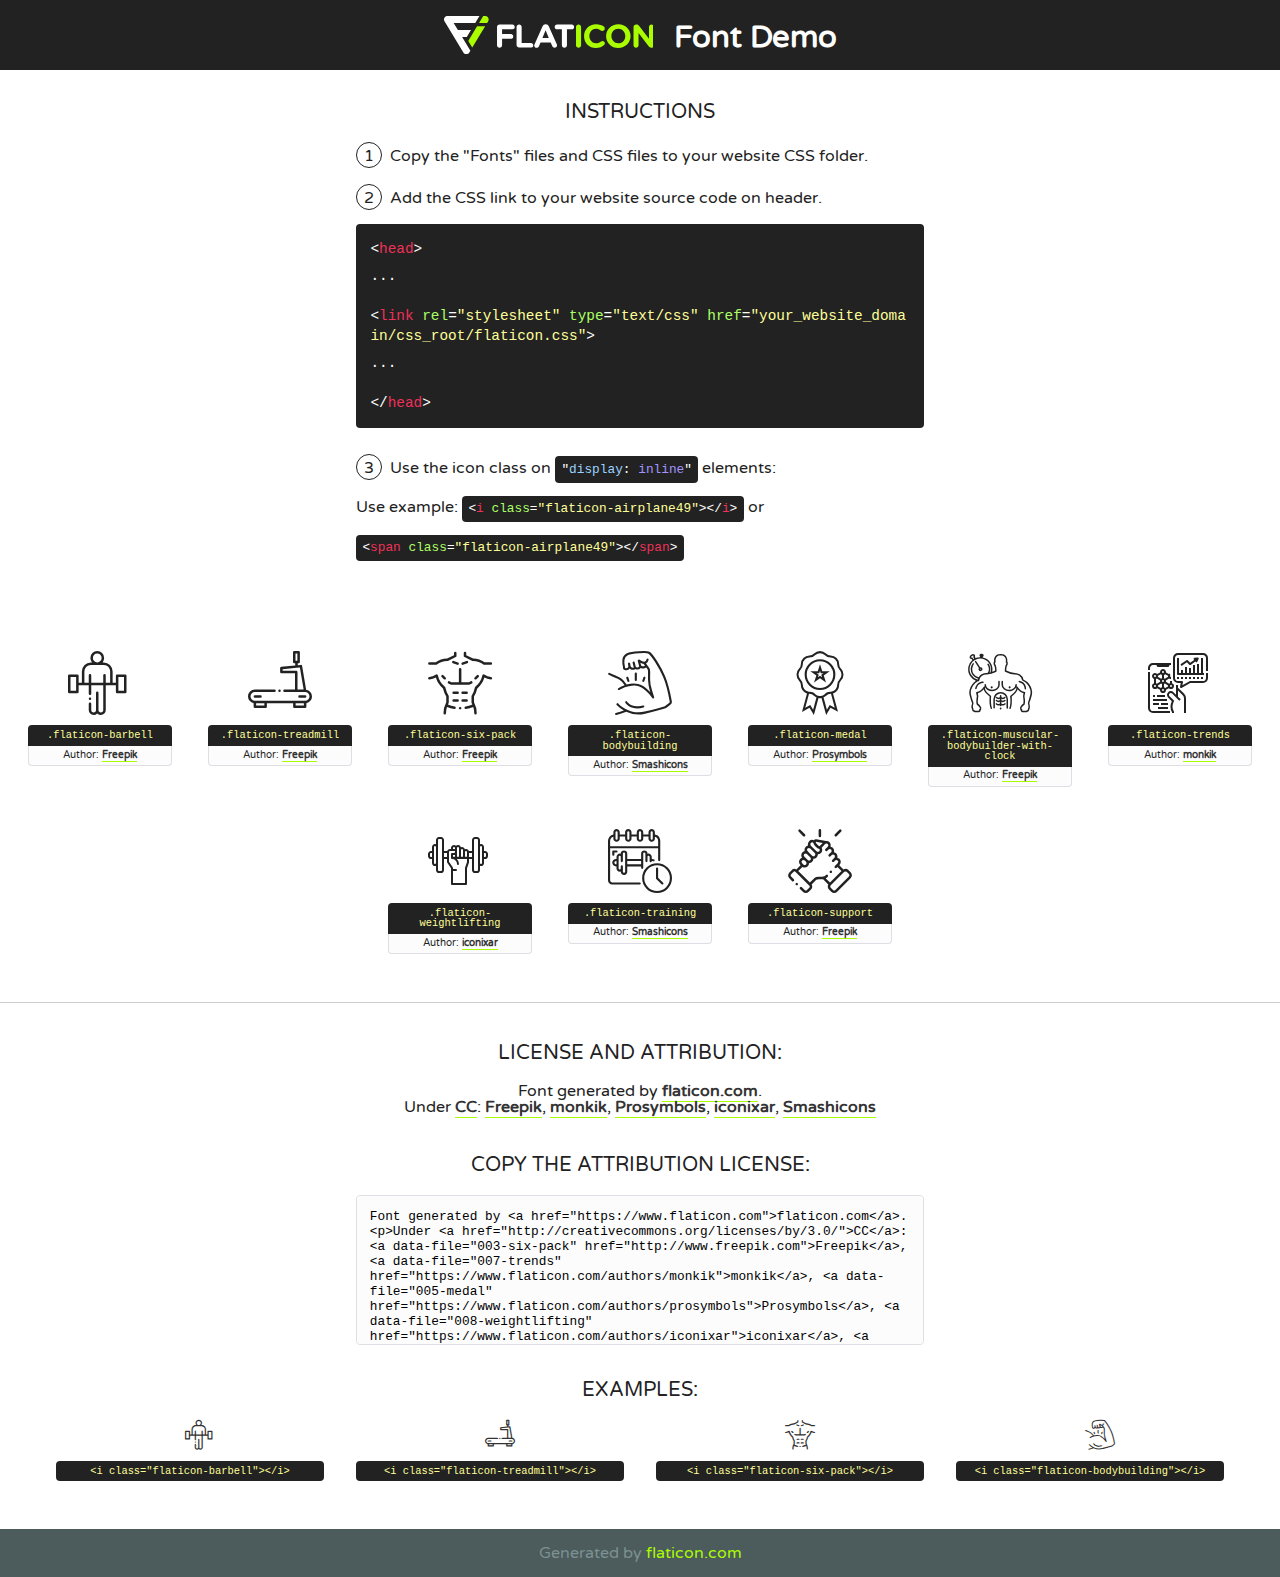
<file: lib/flaticon/font/flaticon.html>
<!DOCTYPE html>
<!--
  Flaticon icon font: Flaticon
  Creation date: 26/10/2020 11:08
-->
<html>
<!DOCTYPE html>
<html>

<head>
    <title>Flaticon WebFont</title>
    <link href="http://fonts.googleapis.com/css?family=Varela+Round" rel="stylesheet" type="text/css" />
    <link rel="stylesheet" type="text/css" href="flaticon.css">
    <meta charset="UTF-8">
    <style>
    html, body, div, span, applet, object, iframe,
    h1, h2, h3, h4, h5, h6, p, blockquote, pre,
    a, abbr, acronym, address, big, cite, code,
    del, dfn, em, img, ins, kbd, q, s, samp,
    small, strike, strong, sub, sup, tt, var,
    b, u, i, center,
    dl, dt, dd, ol, ul, li,
    fieldset, form, label, legend,
    table, caption, tbody, tfoot, thead, tr, th, td,
    article, aside, canvas, details, embed, 
    figure, figcaption, footer, header, hgroup, 
    menu, nav, output, ruby, section, summary,
    time, mark, audio, video {
        margin: 0;
        padding: 0;
        border: 0;
        font-size: 100%;
        font: inherit;
        vertical-align: baseline;
    }
    /* HTML5 display-role reset for older browsers */
    article, aside, details, figcaption, figure, 
    footer, header, hgroup, menu, nav, section {
        display: block;
    }
    body {
        line-height: 1;
    }
    ol, ul {
        list-style: none;
    }
    blockquote, q {
        quotes: none;
    }
    blockquote:before, blockquote:after,
    q:before, q:after {
        content: '';
        content: none;
    }
    table {
        border-collapse: collapse;
        border-spacing: 0;
    }
    body {
        font-family: 'Varela Round', Helvetica, Arial, sans-serif;
        font-size: 16px;
        color: #222;
    }
    a {
        color: #333;
        border-bottom: 1px solid #a9fd00;
        font-weight: bold;
        text-decoration: none;
    }
    * {
        -moz-box-sizing: border-box;
        -webkit-box-sizing: border-box;
        box-sizing: border-box;
        margin: 0;
        padding: 0;
    }
    [class^="flaticon-"]:before, [class*=" flaticon-"]:before, [class^="flaticon-"]:after, [class*=" flaticon-"]:after {
        font-family: Flaticon;
        font-size: 30px;
        font-style: normal;
        margin-left: 20px;
        color: #333;
    }
    .wrapper {
        max-width: 600px;
        margin: auto;
        padding: 0 1em;
    }
    .title {
        font-size: 1.25em;
        text-align: center;
        margin-bottom: 1em;
        text-transform: uppercase;
    }
    header {
        text-align: center;
        background-color: #222;
        color: #fff;
        padding: 1em;
    }
    header .logo {
        width: 210px;
        height: 38px;
        display: inline-block;
        vertical-align: middle;
        margin-right: 1em;
        border: none;
    }
    header strong {
        font-size: 1.95em;
        font-weight: bold;
        vertical-align: middle;
        margin-top: 5px;
        display: inline-block;
    }
    .demo {
        margin: 2em auto;
        line-height: 1.25em;
    }
    .demo ul li {
        margin-bottom: 1em;
    }
    .demo ul li .num {
        color: #222;
        border-radius: 20px;
        display: inline-block;
        width: 26px;
        padding: 3px;
        height: 26px;
        text-align: center;
        margin-right: 0.5em;
        border: 1px solid #222;
    }
    .demo ul li code {
        background-color: #222;
        border-radius: 4px;
        padding: 0.25em 0.5em;
        display: inline-block;
        color: #fff;
        font-family: Consolas,Monaco,Lucida Console,Liberation Mono,DejaVu Sans Mono,Bitstream Vera Sans Mono,Courier New, monospace;
        font-weight: lighter;
        margin-top: 1em;
        font-size: 0.8em;
        word-break: break-all;
    }
    .demo ul li code.big {
        padding: 1em;
        font-size: 0.9em;
    }
    .demo ul li code .red {
        color: #EF3159;
    }
    .demo ul li code .green {
        color: #ACFF65;
    }
    .demo ul li code .yellow {
        color: #FFFF99;
    }
    .demo ul li code .blue {
        color: #99D3FF;
    }
    .demo ul li code .purple {
        color: #A295FF;
    }
    .demo ul li code .dots {
        margin-top: 0.5em;
        display: block;
    }
    #glyphs {
        border-bottom: 1px solid #ccc;
        padding: 2em 0;
        text-align: center;
    }
    .glyph {
        display: inline-block;
        width: 9em;
        margin: 1em;
        text-align: center;
        vertical-align: top;
        background: #FFF;
    }
    .glyph .glyph-icon {
        padding: 10px;
        display: block;
        font-family:"Flaticon";
        font-size: 64px;
        line-height: 1;
    }
    .glyph .glyph-icon:before {
        font-size: 64px;
        color: #222;
        margin-left: 0;
    }
    .class-name {
        font-size: 0.65em;
        background-color: #222;
        color: #fff;
        border-radius: 4px 4px 0 0;
        padding: 0.5em;
        color: #FFFF99;
        font-family: Consolas,Monaco,Lucida Console,Liberation Mono,DejaVu Sans Mono,Bitstream Vera Sans Mono,Courier New, monospace;
    }
    .author-name {
        font-size: 0.6em;
        background-color: #fcfcfd;
        border: 1px solid #DEDEE4;
        border-top: 0;
        border-radius: 0 0 4px 4px;
        padding: 0.5em;
    }
    .class-name:last-child {
        font-size: 10px;
        color:#888;
    }
    .class-name:last-child a {
        font-size: 10px;
        color:#555;
    }
    .class-name:last-child a:hover {
        color:#a9fd00;
    }
    .glyph > input {
        display: block;
        width: 100px;
        margin: 5px auto;
        text-align: center;
        font-size: 12px;
        cursor: text;
    }
    .glyph > input.icon-input {
        font-family:"Flaticon";
        font-size: 16px;
        margin-bottom: 10px;
    }
    .attribution .title {
        margin-top: 2em;
    }
    .attribution textarea {
        background-color: #fcfcfd;
        padding: 1em;
        border: none;
        box-shadow: none;
        border: 1px solid #DEDEE4;
        border-radius: 4px;
        resize: none;
        width: 100%;
        height: 150px;
        font-size: 0.8em;
        font-family: Consolas,Monaco,Lucida Console,Liberation Mono,DejaVu Sans Mono,Bitstream Vera Sans Mono,Courier New, monospace;
        -webkit-appearance: none;
    }
    .iconsuse {
        margin: 2em auto;
        text-align: center;
        max-width: 1200px;
    }
    .iconsuse:after {
        content: '';
        display: table;
        clear: both;
    }
    .iconsuse .image {
        float: left;
        width: 25%;
        padding: 0 1em;
    }
    .iconsuse .image p {
        margin-bottom: 1em;
    }
    .iconsuse .image span {
        display: block;
        font-size: 0.65em;
        background-color: #222;
        color: #fff;
        border-radius: 4px;
        padding: 0.5em;
        color: #FFFF99;
        margin-top: 1em;
        font-family: Consolas,Monaco,Lucida Console,Liberation Mono,DejaVu Sans Mono,Bitstream Vera Sans Mono,Courier New, monospace;
    }
    #footer {
        text-align: center;
        background-color: #4C5B5C;
        color: #7c9192;
        padding: 1em;
    }
    #footer a {
        border: none;
        color: #a9fd00;
        font-weight: normal;
    }
    @media (max-width: 960px) {
        .iconsuse .image {
            width: 50%;
        }
    }
    @media (max-width: 560px) {
        .iconsuse .image {
            width: 100%;
        }
    }
    </style>
</head>

<body class="characters-off">

    <header>
        <a href="https://www.flaticon.com" target="_blank" class="logo">
            <svg version="1.1" xmlns="http://www.w3.org/2000/svg" xmlns:xlink="http://www.w3.org/1999/xlink" xmlns:a="http://ns.adobe.com/AdobeSVGViewerExtensions/3.0/" viewBox="0 0 560.875 102.036" enable-background="new 0 0 560.875 102.036" xml:space="preserve">
                <defs>
                </defs>
                <g>
                    <g class="letters">
                        <path fill="#ffffff" d="M141.596,29.675c0-3.777,2.985-6.767,6.764-6.767h34.438c3.426,0,6.15,2.728,6.15,6.15
                        c0,3.43-2.724,6.149-6.15,6.149h-27.674v13.091h23.719c3.429,0,6.151,2.724,6.151,6.15c0,3.43-2.723,6.149-6.151,6.149h-23.719
                        v17.574c0,3.773-2.986,6.761-6.764,6.761c-3.779,0-6.764-2.989-6.764-6.761V29.675z"></path>
                        <path fill="#ffffff" d="M193.844,29.149c0-3.781,2.985-6.767,6.764-6.767c3.776,0,6.763,2.985,6.763,6.767v42.957h25.039
                        c3.426,0,6.149,2.726,6.149,6.153c0,3.425-2.723,6.15-6.149,6.15h-31.802c-3.779,0-6.764-2.986-6.764-6.768V29.149z"></path>
                        <path fill="#ffffff" d="M241.891,75.71l21.438-48.407c1.492-3.341,4.215-5.357,7.906-5.357h0.792
                        c3.686,0,6.323,2.017,7.815,5.357l21.439,48.407c0.436,0.967,0.701,1.845,0.701,2.723c0,3.602-2.809,6.501-6.414,6.501
                        c-3.161,0-5.269-1.845-6.499-4.655l-4.132-9.661h-27.059l-4.301,10.102c-1.144,2.631-3.426,4.214-6.237,4.214
                        c-3.517,0-6.24-2.81-6.24-6.325C241.1,77.64,241.451,76.677,241.891,75.71z M279.932,58.666l-8.521-20.297l-8.526,20.297H279.932
                        z"></path>
                        <path fill="#ffffff" d="M314.864,35.387H301.86c-3.429,0-6.239-2.813-6.239-6.238c0-3.429,2.811-6.24,6.239-6.24h39.533
                        c3.426,0,6.237,2.811,6.237,6.24c0,3.425-2.811,6.238-6.237,6.238h-13.001v42.785c0,3.773-2.99,6.761-6.764,6.761
                        c-3.779,0-6.764-2.989-6.764-6.761V35.387z"></path>
                        <path fill="#A9FD00" d="M352.615,29.149c0-3.781,2.985-6.767,6.767-6.767c3.774,0,6.761,2.985,6.761,6.767v49.024
                        c0,3.773-2.987,6.761-6.761,6.761c-3.781,0-6.767-2.989-6.767-6.761V29.149z"></path>
                        <path fill="#A9FD00" d="M374.132,53.836v-0.179c0-17.481,13.178-31.801,32.065-31.801c9.22,0,15.459,2.458,20.557,6.238
                        c1.402,1.054,2.637,2.985,2.637,5.357c0,3.692-2.985,6.59-6.681,6.59c-1.845,0-3.071-0.702-4.044-1.319
                        c-3.776-2.813-7.729-4.393-12.562-4.393c-10.364,0-17.831,8.611-17.831,19.154v0.173c0,10.542,7.291,19.329,17.831,19.329
                        c5.715,0,9.492-1.756,13.359-4.834c1.049-0.874,2.458-1.491,4.039-1.491c3.429,0,6.325,2.813,6.325,6.236
                        c0,2.106-1.056,3.78-2.282,4.834c-5.539,4.834-12.036,7.733-21.878,7.733C387.572,85.464,374.132,71.493,374.132,53.836z"></path>
                        <path fill="#A9FD00" d="M433.009,53.836v-0.179c0-17.481,13.79-31.801,32.766-31.801c18.981,0,32.592,14.143,32.592,31.628v0.173
                        c0,17.483-13.785,31.807-32.769,31.807C446.625,85.464,433.009,71.32,433.009,53.836z M484.224,53.836v-0.179
                        c0-10.539-7.725-19.326-18.626-19.326c-10.893,0-18.449,8.611-18.449,19.154v0.173c0,10.542,7.73,19.329,18.626,19.329
                        C476.676,72.986,484.224,64.378,484.224,53.836z"></path>
                        <path fill="#A9FD00" d="M506.233,29.321c0-3.774,2.99-6.763,6.767-6.763h1.401c3.252,0,5.183,1.583,7.029,3.953l26.093,34.265
                        V29.059c0-3.692,2.99-6.677,6.681-6.677c3.683,0,6.671,2.985,6.671,6.677v48.934c0,3.78-2.987,6.765-6.764,6.765h-0.436
                        c-3.257,0-5.188-1.581-7.034-3.953l-27.056-35.492v32.944c0,3.687-2.985,6.676-6.678,6.676c-3.683,0-6.673-2.989-6.673-6.676
                        V29.321z"></path>
                    </g>
                    <g class="insignia">
                        <path fill="#ffffff" d="M48.372,56.137h12.517l11.156-18.537H37.186L25.688,18.539h57.825L94.668,0H9.271
                        C5.925,0,2.842,1.801,1.198,4.716c-1.644,2.907-1.593,6.482,0.134,9.343l50.38,83.501c1.678,2.781,4.689,4.476,7.938,4.476
                        c3.246,0,6.257-1.695,7.935-4.476l2.898-4.804L48.372,56.137z"></path>
                        <g class="i">
                            <path fill="#A9FD00" d="M93.575,18.539h0.031v0.004l21.652,0.004l2.705-4.488c1.727-2.861,1.778-6.436,0.133-9.343
                            C116.454,1.801,113.371,0,110.026,0h-5.294L93.575,18.539z"></path>
                            <polygon fill="#A9FD00" points="88.291,27.356 64.725,66.486 75.519,84.404 109.942,27.356"></polygon>
                        </g>
                    </g>
                </g>
            </svg>
        </a>
        <strong>Font Demo</strong>
    </header>


    <section class="demo wrapper">

        <p class="title">Instructions</p>

        <ul>
            <li>
                <span class="num">1</span>Copy the "Fonts" files and CSS files to your website CSS folder.
            </li>
            <li>
                <span class="num">2</span>Add the CSS link to your website source code on header.
                <code class="big">
                    &lt;<span class="red">head</span>&gt;
                    <br/><span class="dots">...</span>
                    <br/>&lt;<span class="red">link</span> <span class="green">rel</span>=<span class="yellow">"stylesheet"</span> <span class="green">type</span>=<span class="yellow">"text/css"</span> <span class="green">href</span>=<span class="yellow">"your_website_domain/css_root/flaticon.css"</span>&gt;
                    <br/><span class="dots">...</span>
                    <br/>&lt;/<span class="red">head</span>&gt;
                </code>
            </li>

            <li>
                <p>
                    <span class="num">3</span>Use the icon class on <code>"<span class="blue">display</span>:<span class="purple"> inline</span>"</code> elements:
                    <br />
                    Use example: <code>&lt;<span class="red">i</span> <span class="green">class</span>=<span class="yellow">&quot;flaticon-airplane49&quot;</span>&gt;&lt;/<span class="red">i</span>&gt;</code> or <code>&lt;<span class="red">span</span> <span class="green">class</span>=<span class="yellow">&quot;flaticon-airplane49&quot;</span>&gt;&lt;/<span class="red">span</span>&gt;</code>
            </li>
        </ul>

    </section>




   <section id="glyphs">          
    
      
        <div class="glyph"><div class="glyph-icon flaticon-barbell"></div>
            <div class="class-name">.flaticon-barbell</div>
            <div class="author-name">Author: <a data-file="001-barbell" href="http://www.freepik.com">Freepik</a> </div> 
        </div>        
        
        <div class="glyph"><div class="glyph-icon flaticon-treadmill"></div>
            <div class="class-name">.flaticon-treadmill</div>
            <div class="author-name">Author: <a data-file="002-treadmill" href="http://www.freepik.com">Freepik</a> </div> 
        </div>        
        
        <div class="glyph"><div class="glyph-icon flaticon-six-pack"></div>
            <div class="class-name">.flaticon-six-pack</div>
            <div class="author-name">Author: <a data-file="003-six-pack" href="http://www.freepik.com">Freepik</a> </div> 
        </div>        
        
        <div class="glyph"><div class="glyph-icon flaticon-bodybuilding"></div>
            <div class="class-name">.flaticon-bodybuilding</div>
            <div class="author-name">Author: <a data-file="004-bodybuilding" href="https://www.flaticon.com/authors/smashicons">Smashicons</a> </div> 
        </div>        
        
        <div class="glyph"><div class="glyph-icon flaticon-medal"></div>
            <div class="class-name">.flaticon-medal</div>
            <div class="author-name">Author: <a data-file="005-medal" href="https://www.flaticon.com/authors/prosymbols">Prosymbols</a> </div> 
        </div>        
        
        <div class="glyph"><div class="glyph-icon flaticon-muscular-bodybuilder-with-clock"></div>
            <div class="class-name">.flaticon-muscular-bodybuilder-with-clock</div>
            <div class="author-name">Author: <a data-file="006-muscular-bodybuilder-with-clock" href="http://www.freepik.com">Freepik</a> </div> 
        </div>        
        
        <div class="glyph"><div class="glyph-icon flaticon-trends"></div>
            <div class="class-name">.flaticon-trends</div>
            <div class="author-name">Author: <a data-file="007-trends" href="https://www.flaticon.com/authors/monkik">monkik</a> </div> 
        </div>        
        
        <div class="glyph"><div class="glyph-icon flaticon-weightlifting"></div>
            <div class="class-name">.flaticon-weightlifting</div>
            <div class="author-name">Author: <a data-file="008-weightlifting" href="https://www.flaticon.com/authors/iconixar">iconixar</a> </div> 
        </div>        
        
        <div class="glyph"><div class="glyph-icon flaticon-training"></div>
            <div class="class-name">.flaticon-training</div>
            <div class="author-name">Author: <a data-file="009-training" href="https://www.flaticon.com/authors/smashicons">Smashicons</a> </div> 
        </div>        
        
        <div class="glyph"><div class="glyph-icon flaticon-support"></div>
            <div class="class-name">.flaticon-support</div>
            <div class="author-name">Author: <a data-file="010-support" href="http://www.freepik.com">Freepik</a> </div> 
        </div>        
        

    </section>



    <section class="attribution wrapper"   style="text-align:center;">

      <div class="title">License and attribution:</div><div class="attrDiv">Font generated by <a href="https://www.flaticon.com">flaticon.com</a>. <div><p>Under <a href="http://creativecommons.org/licenses/by/3.0/">CC</a>: <a data-file="003-six-pack" href="http://www.freepik.com">Freepik</a>, <a data-file="007-trends" href="https://www.flaticon.com/authors/monkik">monkik</a>, <a data-file="005-medal" href="https://www.flaticon.com/authors/prosymbols">Prosymbols</a>, <a data-file="008-weightlifting" href="https://www.flaticon.com/authors/iconixar">iconixar</a>, <a data-file="004-bodybuilding" href="https://www.flaticon.com/authors/smashicons">Smashicons</a></p>  </div>
      </div>
      <div class="title">Copy the Attribution License:</div>

    <textarea onclick="this.focus();this.select();">Font generated by &lt;a href=&quot;https://www.flaticon.com&quot;&gt;flaticon.com&lt;/a&gt;. <p>Under <a href="http://creativecommons.org/licenses/by/3.0/">CC</a>: <a data-file="003-six-pack" href="http://www.freepik.com">Freepik</a>, <a data-file="007-trends" href="https://www.flaticon.com/authors/monkik">monkik</a>, <a data-file="005-medal" href="https://www.flaticon.com/authors/prosymbols">Prosymbols</a>, <a data-file="008-weightlifting" href="https://www.flaticon.com/authors/iconixar">iconixar</a>, <a data-file="004-bodybuilding" href="https://www.flaticon.com/authors/smashicons">Smashicons</a></p>  
     </textarea>

    </section>

    <section class="iconsuse">

          <div class="title">Examples:</div>            
             
            <div class="image">
                <p>
                    <i class="glyph-icon flaticon-barbell"></i> 
                    <span>&lt;i class=&quot;flaticon-barbell&quot;&gt;&lt;/i&gt;</span>
                </p>
            </div>
            
            <div class="image">
                <p>
                    <i class="glyph-icon flaticon-treadmill"></i> 
                    <span>&lt;i class=&quot;flaticon-treadmill&quot;&gt;&lt;/i&gt;</span>
                </p>
            </div>
            
            <div class="image">
                <p>
                    <i class="glyph-icon flaticon-six-pack"></i> 
                    <span>&lt;i class=&quot;flaticon-six-pack&quot;&gt;&lt;/i&gt;</span>
                </p>
            </div>
            
            <div class="image">
                <p>
                    <i class="glyph-icon flaticon-bodybuilding"></i> 
                    <span>&lt;i class=&quot;flaticon-bodybuilding&quot;&gt;&lt;/i&gt;</span>
                </p>
            </div>
                       
        </div>
                            
    </section>

<div id="footer">
    <div>Generated by <a href="https://www.flaticon.com">flaticon.com</a>
    </div>
</div>



</body>
</html>
</file>
<file: lib/flaticon/font/flaticon.css>
/*
  	Flaticon icon font: Flaticon
  	Creation date: 26/10/2020 11:08
  	*/

@font-face {
  font-family: "Flaticon";
  src: url("./Flaticon.eot");
  src: url("./Flaticon.eot?#iefix") format("embedded-opentype"),
       url("./Flaticon.woff2") format("woff2"),
       url("./Flaticon.woff") format("woff"),
       url("./Flaticon.ttf") format("truetype"),
       url("./Flaticon.svg#Flaticon") format("svg");
  font-weight: normal;
  font-style: normal;
}

@media screen and (-webkit-min-device-pixel-ratio:0) {
  @font-face {
    font-family: "Flaticon";
    src: url("./Flaticon.svg#Flaticon") format("svg");
  }
}

[class^="flaticon-"]:before, [class*=" flaticon-"]:before,
[class^="flaticon-"]:after, [class*=" flaticon-"]:after {   
  font-family: Flaticon;
        font-size: 20px;
font-style: normal;
margin-left: 20px;
}

.flaticon-barbell:before { content: "\f100"; }
.flaticon-treadmill:before { content: "\f101"; }
.flaticon-six-pack:before { content: "\f102"; }
.flaticon-bodybuilding:before { content: "\f103"; }
.flaticon-medal:before { content: "\f104"; }
.flaticon-muscular-bodybuilder-with-clock:before { content: "\f105"; }
.flaticon-trends:before { content: "\f106"; }
.flaticon-weightlifting:before { content: "\f107"; }
.flaticon-training:before { content: "\f108"; }
.flaticon-support:before { content: "\f109"; }
</file>
<file: css/style.css>
/********** Template CSS **********/

:root {
    --primary: #FB5B21;
    --secondary: #BDBDBF;
    --light: #F4F5F8;
    --dark: #222429;
}

[class^="flaticon-"]:before,
[class*=" flaticon-"]:before,
[class^="flaticon-"]:after,
[class*=" flaticon-"]:after {
    font-size: inherit;
    margin-left: 0;
}

h1,
h2,
.font-weight-bold {
    font-weight: 700 !important;
}

h3,
h4,
.font-weight-semi-bold {
    font-weight: 600 !important;
}

h5,
h6,
.font-weight-medium {
    font-weight: 500 !important;
}

.btn {
    font-family: 'Oswald', sans-serif;
    text-transform: uppercase;
    transition: .5s;
}

.btn-primary {
    color: #FFFFFF;
}

.btn-square {
    width: 38px;
    height: 38px;
}

.btn-sm-square {
    width: 30px;
    height: 30px;
}

.btn-lg-square {
    width: 48px;
    height: 48px;
}

.btn-square,
.btn-sm-square,
.btn-lg-square {
    padding-left: 0;
    padding-right: 0;
    text-align: center;
}

.back-to-top {
    position: fixed;
    display: none;
    right: 30px;
    bottom: 0;
    border-radius: 0;
    z-index: 99;
}

.navbar-dark .navbar-nav .nav-link {
    font-family: 'Oswald', sans-serif;
    margin-right: 30px;
    padding: 40px 0;
    color: var(--light);
    font-size: 17px;
    text-transform: uppercase;
    outline: none;
}

.navbar-dark .navbar-nav .nav-link:hover,
.navbar-dark .navbar-nav .nav-link.active {
    color: var(--primary);
}

@media (max-width: 991.98px) {
    .navbar-dark .navbar-nav .nav-link  {
        margin-right: 0;
        padding: 10px 0;
    }
}

.carousel-caption {
    top: 0;
    left: 0;
    right: 0;
    bottom: 0;
    background: rgba(34, 36, 41, .8);
    z-index: 1;
}

@media (max-width: 576px) {
    .carousel-caption h4 {
        font-size: 18px;
        font-weight: 500 !important;
    }

    .carousel-caption h1 {
        font-size: 30px;
        font-weight: 600 !important;
    }
}

.carousel-control-prev,
.carousel-control-next {
    width: 10%;
}

.carousel-control-prev-icon,
.carousel-control-next-icon {
    width: 3rem;
    height: 3rem;
}

.bg-hero {
    background: linear-gradient(rgba(34, 36, 41, .8), rgba(34, 36, 41, .8)), url(../img/carousel-1.jpg) top center no-repeat;
    background-size: cover;
}

.programe::after {
    position :absolute;
    content: "";
    width: 100%;
    height: calc(100% - 45px);
    top: 135px;
    left: 0;
    background: var(--dark);
    z-index: -1;
}

.team-item img {
    transition: .5s;
}

.team-item:hover img {
    transform: scale(1.2);
}

.team-item .team-overlay {
    position: absolute;
    top: 50%;
    right: 50%;
    bottom: 50%;
    left: 50%;
    display: flex;
    align-items: center;
    justify-content: center;
    background: rgba(34, 36, 41, .9);
    transition: .5s;
    opacity: 0;
}

.team-item:hover .team-overlay {
    top: 0;
    right: 0;
    bottom: 0;
    left: 0;
    opacity: 1;
}

.testimonial-carousel .owl-nav {
    margin-top: 30px;
    display: flex;
    justify-content: start;
}

.testimonial-carousel .owl-nav .owl-prev,
.testimonial-carousel .owl-nav .owl-next{
    position: relative;
    margin: 0 5px;
    width: 45px;
    height: 45px;
    display: flex;
    align-items: center;
    justify-content: center;
    color: #FFFFFF;
    background: var(--primary);
    font-size: 22px;
    border-radius: 45px;
    transition: .5s;
}

.testimonial-carousel .owl-nav .owl-prev:hover,
.testimonial-carousel .owl-nav .owl-next:hover {
    color: var(--dark);
}

.testimonial-carousel .owl-item img {
    width: 90px;
    height: 90px;
}

.blog-item img {
    transition: .5s;
}

.blog-item:hover img {
    transform: scale(1.2);
}

@media (min-width: 991.98px) {
    .credit {
        background: var(--primary);
    }
}

.btn-container {
    display: flex;
    justify-content: center;
    align-items: center;
    height: 10vh;
}

.btn {
    text-align: center;
}

body, html {
    height: 100%;
    margin: 0;
}

.container {
    display: flex;
    justify-content: center;
    align-items: center;
    height: 100%;
    background-color: #f0f0f0;
}
</file>
